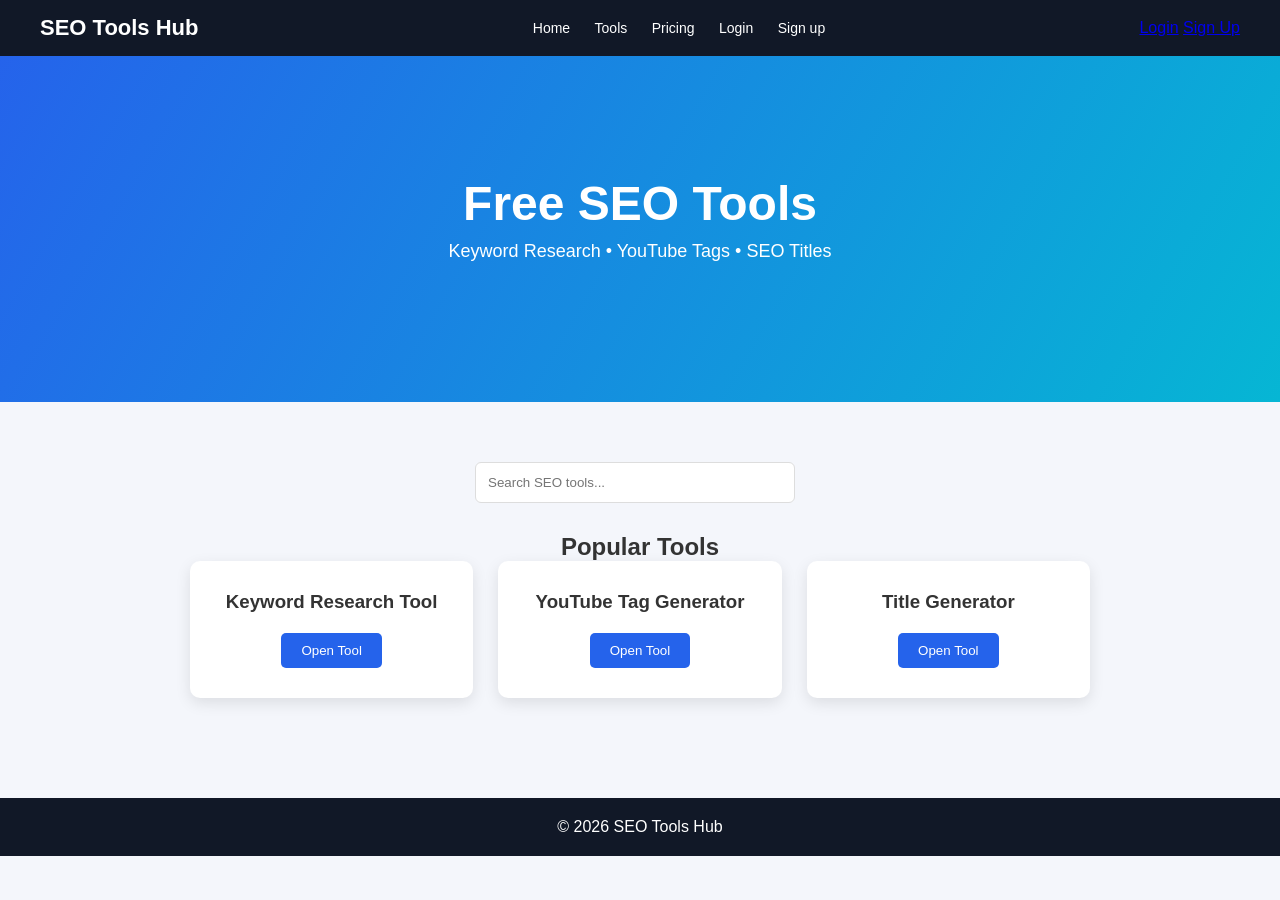
<file: index.html>
<!DOCTYPE html>
<html lang="en">

<head>

<meta charset="UTF-8">
<meta name="viewport" content="width=device-width, initial-scale=1.0">

<title>SEO Tools Hub</title>

<link rel="stylesheet" href="css/style.css">

</head>

<body>

<header class="navbar">

<div class="logo">
SEO Tools Hub
</div>

<nav class="nav-links">

<a href="index.html">Home</a>
<a href="#tools">Tools</a>
<a href="#">Pricing</a>
<a href="login.html" class="login-btn">Login</a>
 <a href="signup.html">Sign up</a> 
</nav>

<div class="nav-buttons">

<a href="#" class="login-btn">Login</a>
<a href="#" class="signup-btn">Sign Up</a>

</div>

</header>

<section class="hero">

<h1>Free SEO Tools</h1>

<p>Keyword Research • YouTube Tags • SEO Titles</p>

</section>

<section class="tools" id="tools">
<div class="tool-search">

<input type="text" placeholder="Search SEO tools...">

</div>
<h2>Popular Tools</h2>

<div class="tool-grid">

<div class="tool-card">

<h3>Keyword Research Tool</h3>

<a href="keyword-research-tool.html">
<button>Open Tool</button>
</a>

</div>

<div class="tool-card">

<h3>YouTube Tag Generator</h3>

<a href="youtube-tag-generator.html">
<button>Open Tool</button>
</a>

</div>

<div class="tool-card">

<h3>Title Generator</h3>

<a href="title-generator.html">
<button>Open Tool</button>
</a>

</div>

</div>

</section>

<footer>

<p>© 2026 SEO Tools Hub</p>

</footer>

</body>

</html>
</file>
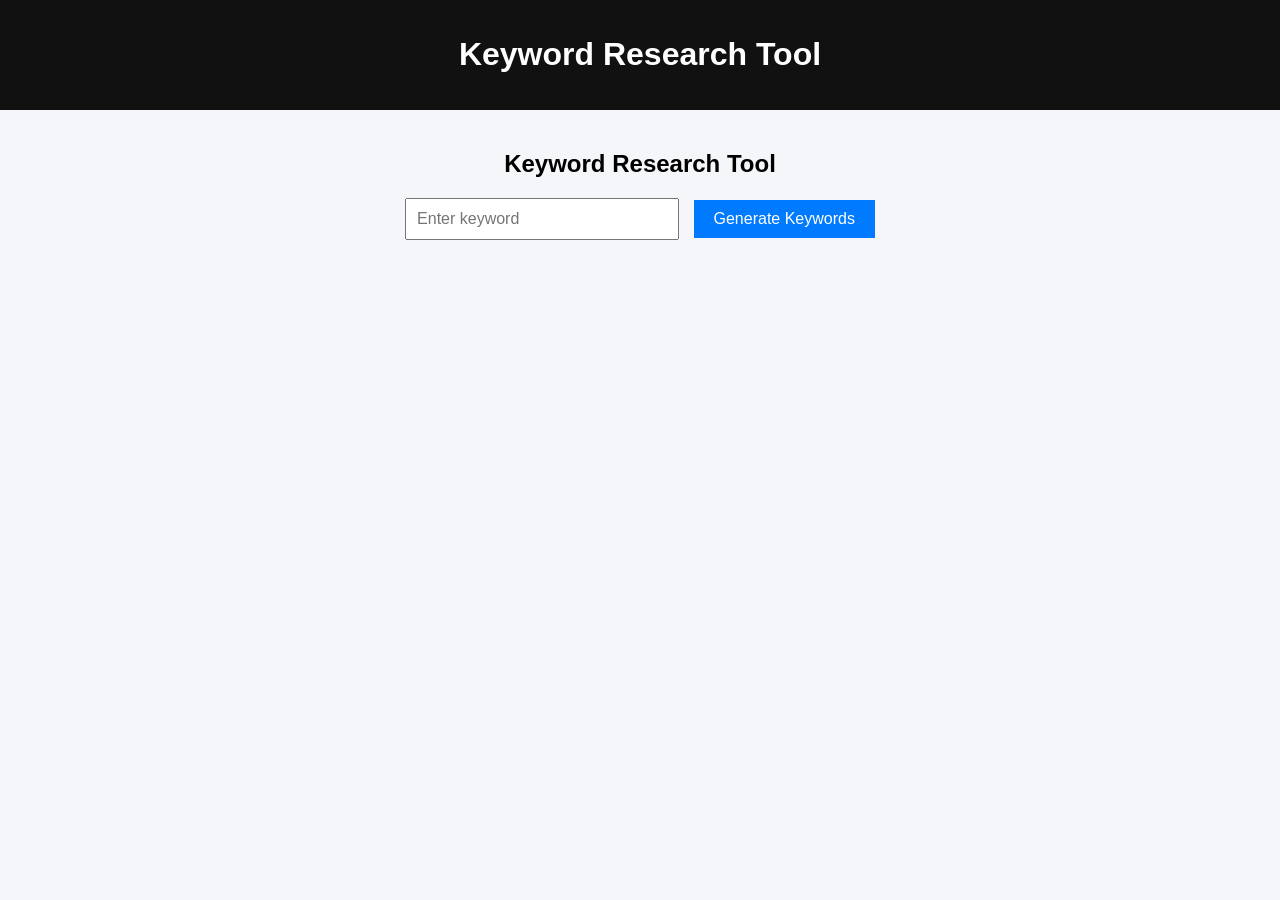
<file: keyword-research-tool.html>
<!DOCTYPE html>
<html lang="en">

<head>
<meta charset="UTF-8">
<meta name="viewport" content="width=device-width, initial-scale=1.0">
<title>Keyword Research Tool</title>

<style>

body{
font-family: Arial;
background:#f4f6f9;
text-align:center;
margin:0;
}

header{
background:#111;
color:white;
padding:15px;
}

.container{
margin-top:40px;
}

input{
padding:10px;
width:250px;
font-size:16px;
}

button{
padding:10px 20px;
font-size:16px;
background:#007bff;
color:white;
border:none;
cursor:pointer;
margin-left:10px;
}

ul{
list-style:none;
padding:0;
margin-top:30px;
}

li{
background:white;
margin:8px auto;
padding:10px;
width:300px;
border-radius:5px;
box-shadow:0 0 5px rgba(0,0,0,0.1);
}

</style>

</head>

<body>

<header>
<h1>Keyword Research Tool</h1>
</header>

<div class="container">

<h2>Keyword Research Tool</h2>

<input type="text" id="keyword" placeholder="Enter keyword">

<button onclick="generateKeywords()">Generate Keywords</button>

<ul id="result"></ul>

</div>
<script>

async function generateKeywords(){

let keyword = document.getElementById("keyword").value;

if(keyword === ""){
alert("Enter a keyword");
return;
}

let url = "https://suggestqueries.google.com/complete/search?client=firefox&q=" + keyword;

let response = await fetch(url);

let data = await response.json();

let keywords = data[1];

let html = "";

keywords.forEach(k => {

html += `
<li>
<span>${k}</span>
<button onclick="copyKeyword('${k}')">Copy</button>
</li>
`;

});

document.getElementById("result").innerHTML = html;

}

function copyKeyword(text){

navigator.clipboard.writeText(text);

alert("Copied: " + text);

}

</script>
</body>

</html>
</file>
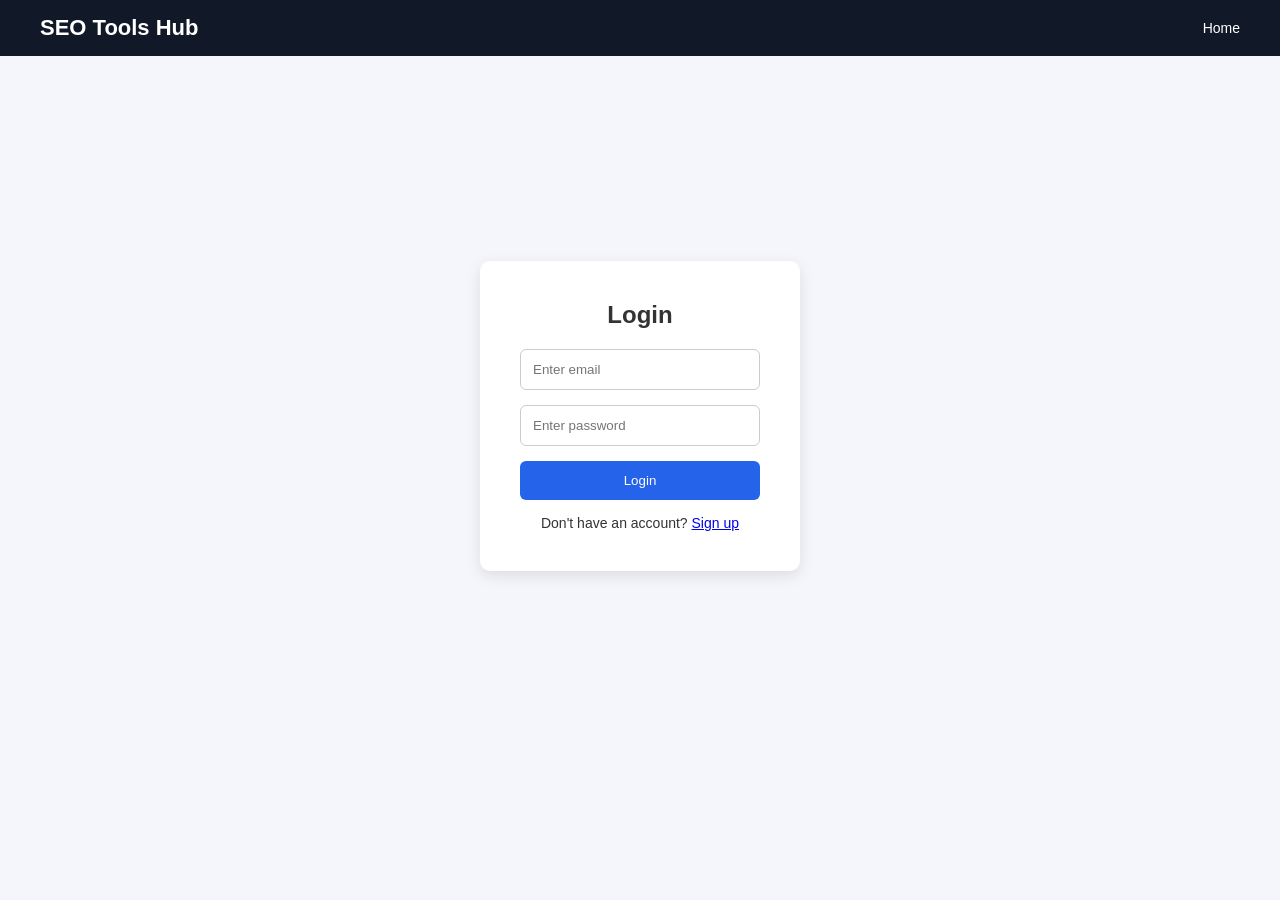
<file: login.html>
<!DOCTYPE html>
<html lang="en">

<head>

<meta charset="UTF-8">
<meta name="viewport" content="width=device-width, initial-scale=1.0">

<title>Login - SEO Tools Hub</title>

<link rel="stylesheet" href="css/style.css">

<style>

.login-container{
display:flex;
justify-content:center;
align-items:center;
height:80vh;
}

.login-box{
background:white;
padding:40px;
border-radius:10px;
box-shadow:0 5px 15px rgba(0,0,0,0.1);
width:320px;
text-align:center;
}

.login-box h2{
margin-bottom:20px;
}

.login-box input{
width:100%;
padding:12px;
margin-bottom:15px;
border:1px solid #ccc;
border-radius:6px;
}

.login-box button{
width:100%;
padding:12px;
background:#2563eb;
border:none;
color:white;
border-radius:6px;
cursor:pointer;
}

.login-box p{
margin-top:15px;
font-size:14px;
}

</style>

</head>

<body>

<header class="navbar">

<div class="logo">SEO Tools Hub</div>

<nav class="nav-links">

<a href="index.html">Home</a>

</nav>

</header>

<div class="login-container">

<div class="login-box">

<h2>Login</h2>

<input type="email" placeholder="Enter email">

<input type="password" placeholder="Enter password">

<button>Login</button>

<p>Don't have an account? <a href="#">Sign up</a></p>

</div>

</div>

</body>

</html>
</file>
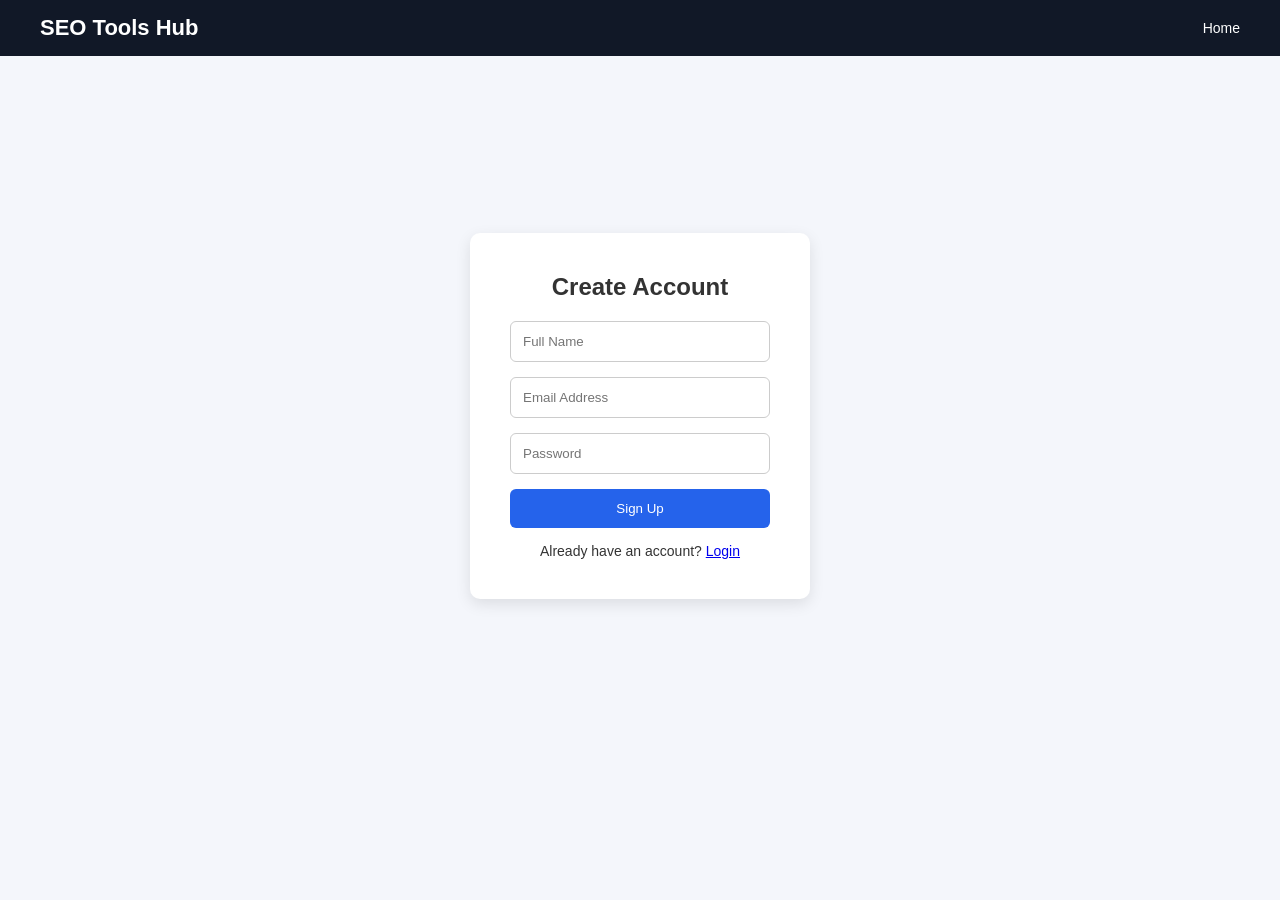
<file: signup.html>
<!DOCTYPE html>
<html lang="en">

<head>

<meta charset="UTF-8">
<meta name="viewport" content="width=device-width, initial-scale=1.0">

<title>Sign Up - SEO Tools Hub</title>

<link rel="stylesheet" href="css/style.css">

<style>

.signup-container{
display:flex;
justify-content:center;
align-items:center;
height:80vh;
}

.signup-box{
background:white;
padding:40px;
border-radius:10px;
box-shadow:0 5px 15px rgba(0,0,0,0.1);
width:340px;
text-align:center;
}

.signup-box h2{
margin-bottom:20px;
}

.signup-box input{
width:100%;
padding:12px;
margin-bottom:15px;
border:1px solid #ccc;
border-radius:6px;
}

.signup-box button{
width:100%;
padding:12px;
background:#2563eb;
border:none;
color:white;
border-radius:6px;
cursor:pointer;
}

.signup-box p{
margin-top:15px;
font-size:14px;
}

</style>

</head>

<body>

<header class="navbar">

<div class="logo">SEO Tools Hub</div>

<nav class="nav-links">

<a href="index.html">Home</a>

</nav>

</header>

<div class="signup-container">

<div class="signup-box">

<h2>Create Account</h2>

<input type="text" placeholder="Full Name">

<input type="email" placeholder="Email Address">

<input type="password" placeholder="Password">

<button>Sign Up</button>

<p>Already have an account? <a href="login.html">Login</a></p>

</div>

</div>

</body>

</html>
</file>
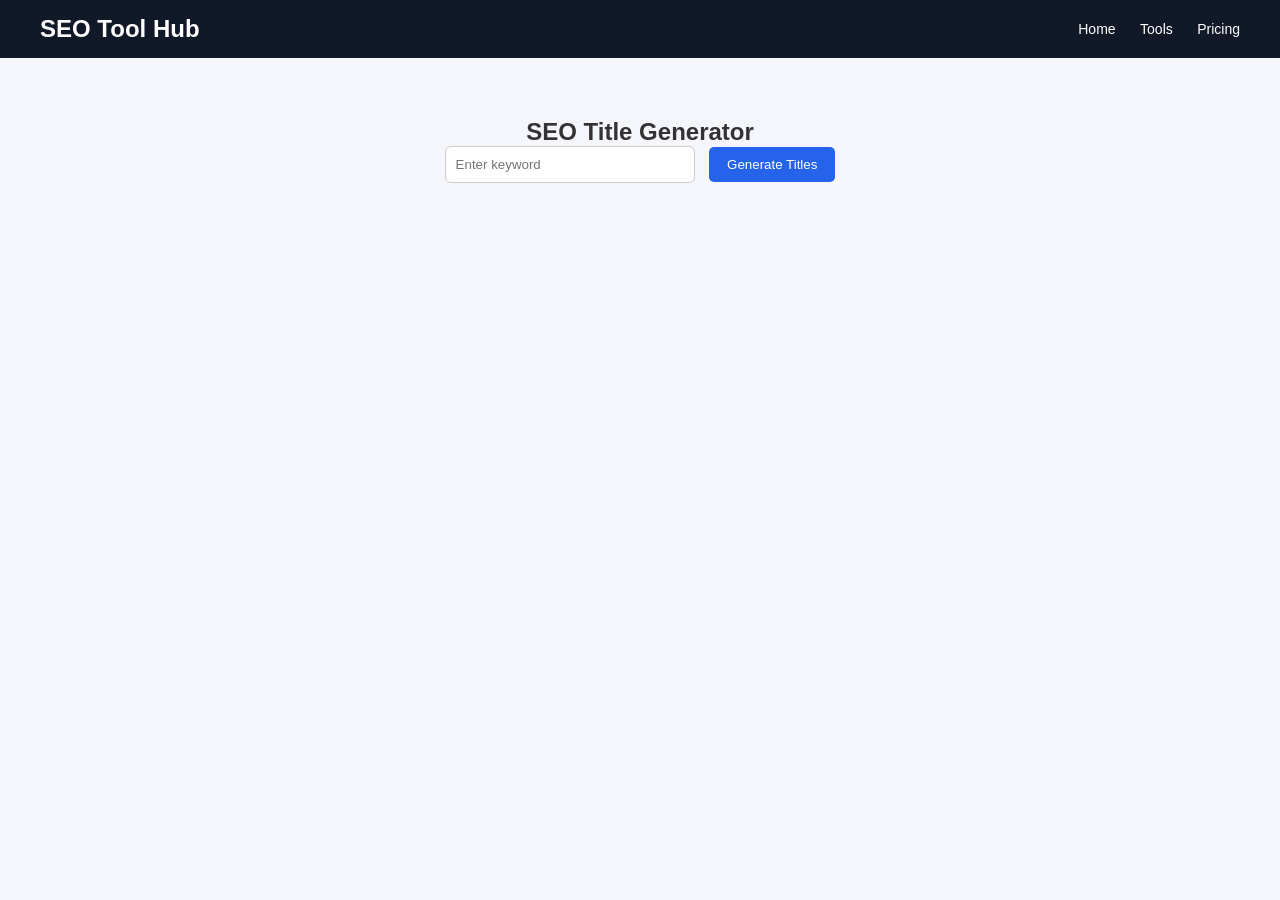
<file: title-generator.html>
<!DOCTYPE html>
<html lang="en">

<head>
<meta charset="UTF-8">
<meta name="viewport" content="width=device-width, initial-scale=1.0">
<title>Title Generator</title>

<link rel="stylesheet" href="css/style.css">

<style>

.container{
text-align:center;
padding:60px 20px;
}

input{
padding:10px;
width:250px;
margin-right:10px;
}

button{
padding:10px 18px;
background:#2563eb;
color:white;
border:none;
border-radius:5px;
cursor:pointer;
}

ul{
margin-top:30px;
list-style:none;
}

li{
background:white;
margin:8px auto;
padding:10px;
width:300px;
border-radius:5px;
box-shadow:0 5px 10px rgba(0,0,0,0.1);
}

</style>

</head>

<body>

<header>

<h2>SEO Tool Hub</h2>

<nav>
<a href="index.html">Home</a>
<a href="#">Tools</a>
<a href="#">Pricing</a>
</nav>

</header>

<div class="container">

<h2>SEO Title Generator</h2>

<input type="text" id="keyword" placeholder="Enter keyword">

<button onclick="generateTitles()">Generate Titles</button>

<ul id="result"></ul>

</div>

<script>

function generateTitles(){

let keyword = document.getElementById("keyword").value;

let titles = [
"10 Best " + keyword + " Tips",
"How to Start " + keyword,
"Complete Guide to " + keyword,
"Top " + keyword + " Strategies",
keyword + " for Beginners",
"Best " + keyword + " Ideas",
"Advanced " + keyword + " Tricks",
keyword + " Secrets You Should Know",
keyword + " Tutorial",
"Ultimate " + keyword + " Guide"
];

let list = titles.map(t => "<li>"+t+"</li>").join("");

document.getElementById("result").innerHTML = list;

}

</script>

</body>

</html>
</file>
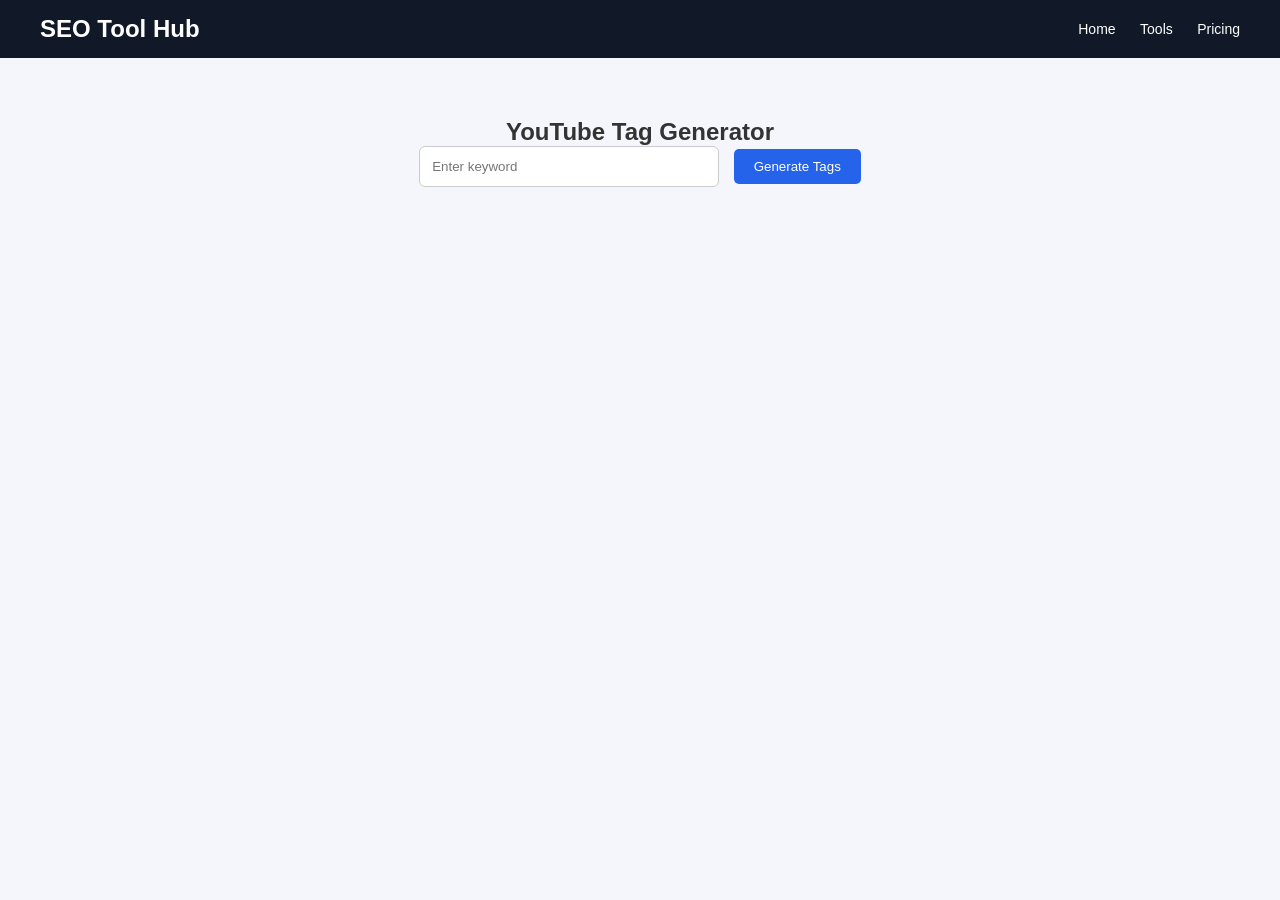
<file: youtube-tag-generator.html>
<!DOCTYPE html>
<html lang="en">

<head>
<meta charset="UTF-8">
<meta name="viewport" content="width=device-width, initial-scale=1.0">
<title>YouTube Tag Generator</title>

<link rel="stylesheet" href="css/style.css">

</head>

<body>

<header>

<h2>SEO Tool Hub</h2>

<nav>
<a href="index.html">Home</a>
<a href="#">Tools</a>
<a href="#">Pricing</a>
</nav>

</header>

<section class="tools">

<h2>YouTube Tag Generator</h2>

<input type="text" id="keyword" placeholder="Enter keyword">

<button onclick="generateTags()">Generate Tags</button>

<ul id="result"></ul>

</section>

<script>

function generateTags(){

let keyword = document.getElementById("keyword").value;

let tags = [
keyword,
keyword + " tutorial",
keyword + " tips",
keyword + " guide",
keyword + " 2026",
keyword + " for beginners",
keyword + " strategy",
keyword + " secrets",
keyword + " course",
keyword + " tricks"
];

let resultHTML = "";

tags.forEach(tag => {

resultHTML += `
<li>
<span>${tag}</span>
<button onclick="copyTag('${tag}')">Copy</button>
</li>
`;

});

document.getElementById("result").innerHTML = resultHTML;

}

function copyTag(text){

navigator.clipboard.writeText(text);

alert("Copied: " + text);

}

</script>
</body>

</html>
</file>
<file: css/style.css>
*{
margin:0;
padding:0;
box-sizing:border-box;
font-family:Arial, sans-serif;
}

body{
background:#f4f6fb;
color:#333;
}

/* Navbar */

header{
background:#111827;
color:white;
padding:15px 40px;
display:flex;
justify-content:space-between;
align-items:center;
}

header h2{
font-weight:600;
}

nav a{
color:white;
text-decoration:none;
margin-left:20px;
font-size:14px;
}

nav a:hover{
color:#38bdf8;
}

/* Hero */

.hero{
background:linear-gradient(120deg,#2563eb,#06b6d4);
color:white;
text-align:center;
padding:100px 20px;
}

.hero h1{
font-size:40px;
margin-bottom:10px;
}

.hero p{
margin-bottom:20px;
}

.hero button{
padding:12px 25px;
background:white;
border:none;
border-radius:6px;
cursor:pointer;
}

/* Tools */

.tools{
padding:60px 20px;
text-align:center;
}

.tool-grid{
display:grid;
grid-template-columns:repeat(auto-fit,minmax(250px,1fr));
gap:25px;
max-width:900px;
margin:auto;
}

.tool-card{
background:white;
padding:25px;
border-radius:10px;
box-shadow:0 5px 15px rgba(0,0,0,0.1);
}

.tool-card h3{
margin-bottom:10px;
}

.tool-card button{
margin-top:10px;
padding:10px 20px;
background:#2563eb;
border:none;
color:white;
border-radius:5px;
cursor:pointer;
}

/* Tool Page */

.container{
max-width:800px;
margin:auto;
padding:60px 20px;
text-align:center;
}

input{
padding:12px;
width:300px;
border:1px solid #ccc;
border-radius:6px;
margin-right:10px;
}

button{
padding:10px 20px;
background:#2563eb;
color:white;
border:none;
border-radius:5px;
cursor:pointer;
}

ul{
margin-top:30px;
list-style:none;
}

li{
background:white;
margin:10px auto;
padding:12px 15px;
width:400px;
border-radius:8px;
display:flex;
justify-content:space-between;
align-items:center;
box-shadow:0 5px 12px rgba(0,0,0,0.1);
}

li button{
background:#22c55e;
padding:6px 12px;
border-radius:4px;
}

/* Footer */

footer{
background:#111827;
color:white;
text-align:center;
padding:20px;
margin-top:40px;
}

.logo{
font-size:22px;
font-weight:600;
}

.hero{
background:linear-gradient(120deg,#2563eb,#06b6d4);
color:white;
text-align:center;
padding:120px 20px;
}

.hero h1{
font-size:48px;
}

.hero p{
margin-top:10px;
font-size:18px;
}

.tools{
padding:60px 20px;
text-align:center;
}

.tool-grid{
display:grid;
grid-template-columns:repeat(auto-fit,minmax(220px,1fr));
gap:25px;
max-width:900px;
margin:auto;
}

.tool-card{
background:white;
padding:30px;
border-radius:10px;
box-shadow:0 5px 15px rgba(0,0,0,0.1);
}

.tool-card button{
margin-top:10px;
padding:10px 20px;
background:#2563eb;
border:none;
color:white;
border-radius:5px;
cursor:pointer;
}

/* Tool search */

.tool-search{
text-align:center;
margin-bottom:30px;
}

.tool-search input{
width:320px;
padding:12px;
border-radius:6px;
border:1px solid #ddd;
}
</file>
